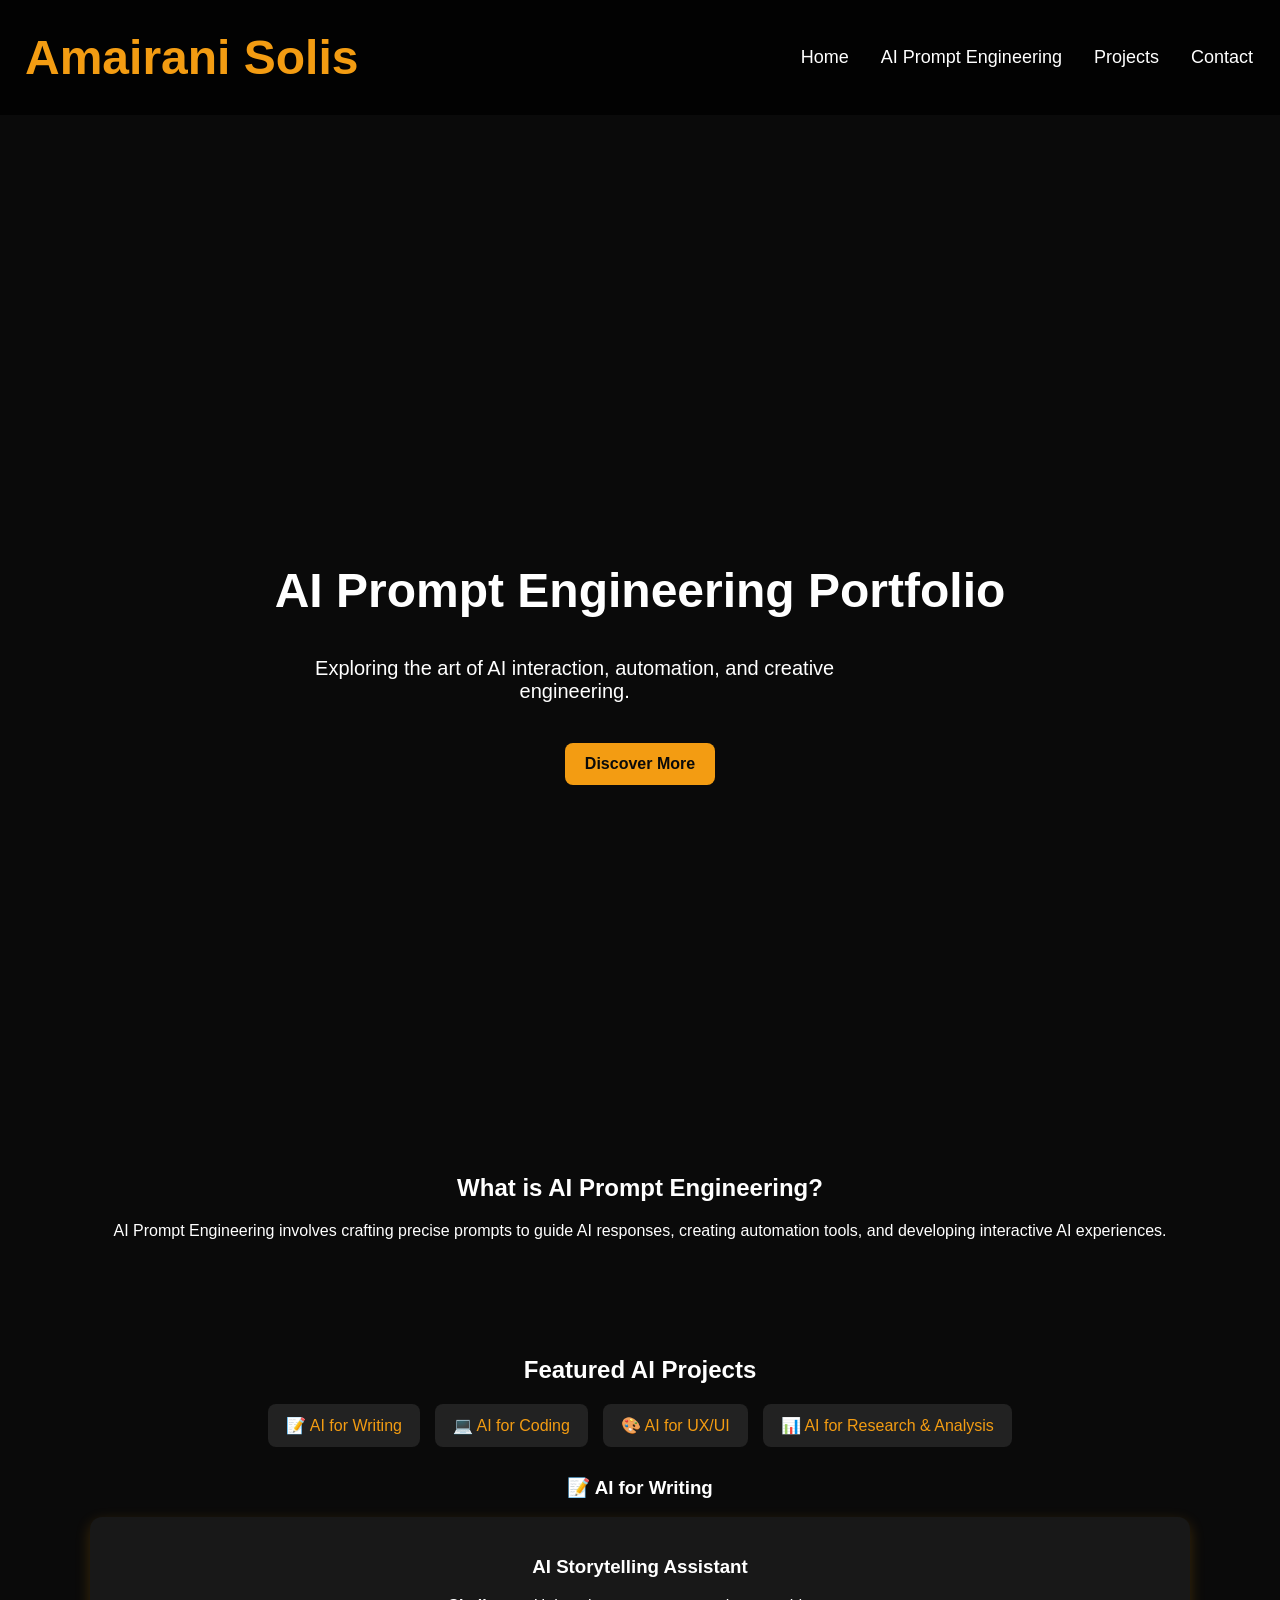
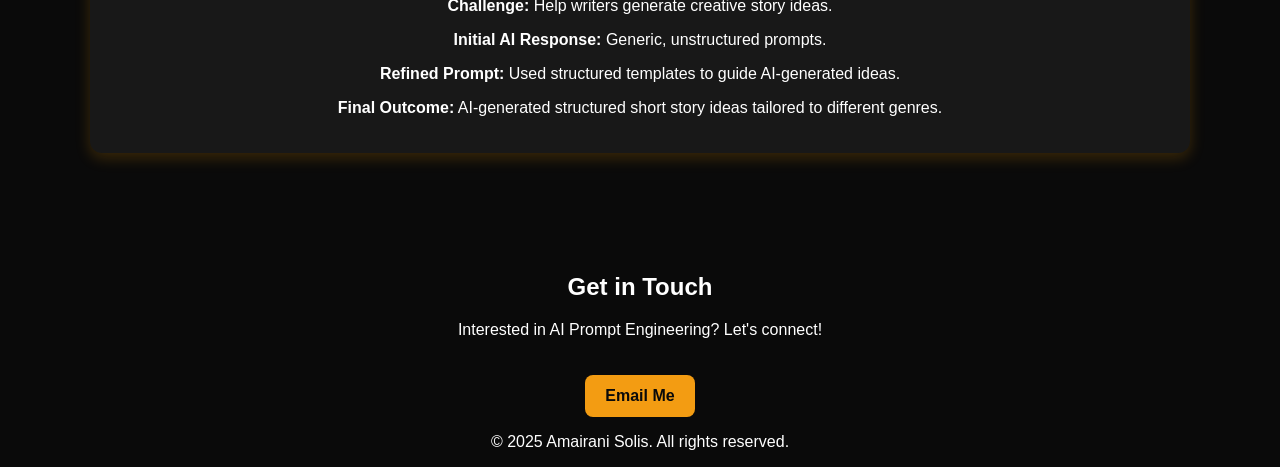
<file: Portfolio/index.html>
<!DOCTYPE html>
<html lang="en">
<head>
    <meta charset="UTF-8">
    <meta name="viewport" content="width=device-width, initial-scale=1.0">
    <title>Amairani Solis | AI Prompt Engineering Portfolio</title>
    <link rel="stylesheet" href="styles.css">
    <script defer src="script.js"></script>
</head>
<body>
    <canvas id="backgroundCanvas"></canvas>
    <header>
        <div class="logo">Amairani Solis</div>
        <nav>
            <ul>
                <li><a href="#home">Home</a></li>
                <li><a href="#ai">AI Prompt Engineering</a></li>
                <li><a href="#projects">Projects</a></li>
                <li><a href="#contact">Contact</a></li>
            </ul>
        </nav>
    </header>
    
    <section id="home" class="hero">
	<video autoplay loop muted playsinline id="bg-video">
        	<source src="CodeGirl_video.mp4" type="video/mp4">
    	</video>
    	<div class="hero-content">
		<h1>AI Prompt Engineering Portfolio</h1>
        	<p>Exploring the art of AI interaction, automation, and creative engineering.</p>
        	<a href="#ai" class="btn">Discover More</a>
	</div>
    </section>

    <section id="ai" class="interactive-section">
        <h2>What is AI Prompt Engineering?</h2>
        <p>AI Prompt Engineering involves crafting precise prompts to guide AI responses, creating automation tools, and developing interactive AI experiences.</p>
    </section>

    <section id="projects" class="projects-section">
        <h2>Featured AI Projects</h2>
        <div class="project-categories">
            <button class="category-btn" onclick="showCategory('writing')">📝 AI for Writing</button>
            <button class="category-btn" onclick="showCategory('coding')">💻 AI for Coding</button>
            <button class="category-btn" onclick="showCategory('uxui')">🎨 AI for UX/UI</button>
            <button class="category-btn" onclick="showCategory('research')">📊 AI for Research & Analysis</button>
        </div>
        
        <div id="writing" class="project-category">
            <h3>📝 AI for Writing</h3>
            <div class="project-card">
                <h3>AI Storytelling Assistant</h3>
                <p><strong>Challenge:</strong> Help writers generate creative story ideas.</p>
                <p><strong>Initial AI Response:</strong> Generic, unstructured prompts.</p>
                <p><strong>Refined Prompt:</strong> Used structured templates to guide AI-generated ideas.</p>
                <p><strong>Final Outcome:</strong> AI-generated structured short story ideas tailored to different genres.</p>
            </div>
        </div>
        
        <div id="coding" class="project-category hidden">
            <h3>💻 AI for Coding</h3>
            <div class="project-card">
                <h3>Automated Code Generator</h3>
                <p><strong>Challenge:</strong> Generate functional code snippets using AI.</p>
                <p><strong>Initial AI Response:</strong> Messy and inconsistent syntax.</p>
                <p><strong>Refined Prompt:</strong> Structured inputs with specific formatting requests.</p>
                <p><strong>Final Outcome:</strong> AI-generated clean and efficient boilerplate code.</p>
            </div>
        </div>
        
        <div id="uxui" class="project-category hidden">
            <h3>🎨 AI for UX/UI</h3>
            <div class="project-card">
                <h3>AI-Powered UI Enhancements</h3>
                <p><strong>Challenge:</strong> Generate UI/UX design suggestions based on user input.</p>
                <p><strong>Initial AI Response:</strong> Generic UI suggestions without context.</p>
                <p><strong>Refined Prompt:</strong> Provided user intent and aesthetic preferences in the prompt.</p>
                <p><strong>Final Outcome:</strong> AI-generated UI elements matching specific branding and usability goals.</p>
            </div>
        </div>
        
        <div id="research" class="project-category hidden">
            <h3>📊 AI for Research & Analysis</h3>
            <div class="project-card">
                <h3>Smart Resume Analyzer</h3>
                <p><strong>Challenge:</strong> Extract key insights from resumes using AI.</p>
                <p><strong>Initial AI Response:</strong> Poorly structured resume insights.</p>
                <p><strong>Refined Prompt:</strong> Used clear structure for experience, skills, and strengths.</p>
                <p><strong>Final Outcome:</strong> AI-generated structured resume analysis and recommendations.</p>
            </div>
        </div>
    </section>
    
    <section id="contact" class="contact-section">
        <h2>Get in Touch</h2>
        <p>Interested in AI Prompt Engineering? Let's connect!</p>
        <a href="mailto:amairanysolis015@gmail.com" class="btn">Email Me</a>
    </section>
    
    <footer>
        <p>&copy; 2025 Amairani Solis. All rights reserved.</p>
    </footer>
</body>
</html>
</file>
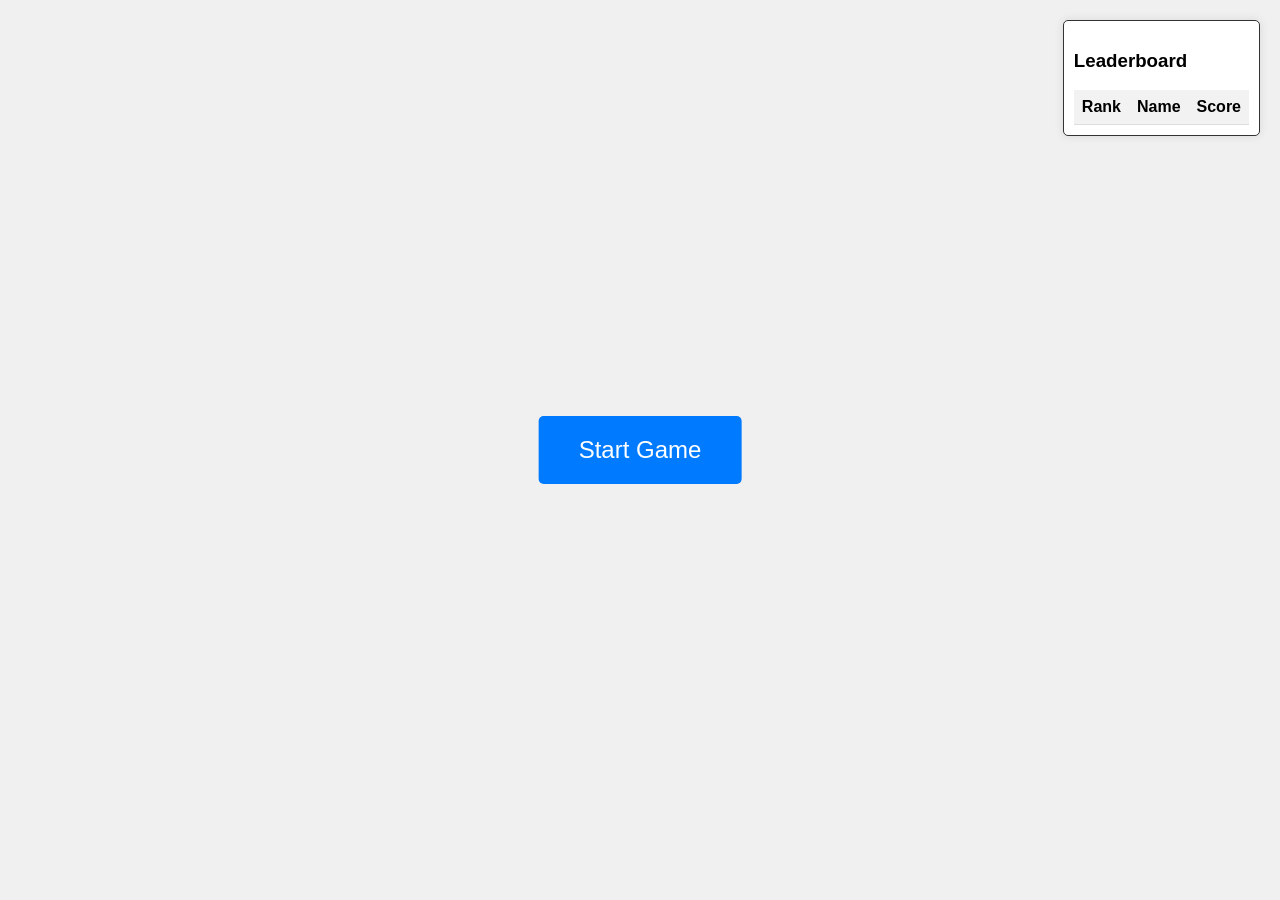
<file: TapBall.html>
<!DOCTYPE html>
<html lang="en">
<head>
    <meta charset="UTF-8">
    <title>Bouncing Ball Animation</title>
    <style>
        body {
            margin: 0;
            overflow: hidden;
            background-color: #f0f0f0;
            display: flex;
            justify-content: center;
            align-items: center;
            height: 100vh;
            font-family: Arial, sans-serif;
            position: relative; /* Ensure positioning context for absolute positioning */
        }
        .ball {
            width: 15vw;
            height: 25vh;
            background-color: red;
            border-radius: 50%;
            position: absolute;
            cursor: pointer; /* Add cursor style for pointer */
        }
        #counter {
            display: none; /* Hide counter initially */
            position: absolute;
            top: 50px;
            left: 50%;
            transform: translateX(-50%);
            font-size: 2rem;
            font-weight: bold;
            text-align: center;
        }
        #score {
            display: none; /* Hide score counter initially */
            position: absolute;
            top: 50%;
            left: 50%;
            transform: translate(-50%, -50%);
            font-size: 3rem;
            font-weight: bold;
            text-align: center;
        }
        #finalScore {
            display: none; /* Hide final score box initially */
            position: absolute;
            top: 50%;
            left: 50%;
            transform: translate(-50%, -50%);
            padding: 20px;
            background-color: #ffffff;
            border: 2px solid #333333;
            box-shadow: 0 0 10px rgba(0, 0, 0, 0.1);
            text-align: center;
        }
        #newGameButton {
            display: none; /* Hide new game button initially */
            position: absolute;
            top: 65%;
            left: 50%;
            transform: translate(-50%, -50%);
            padding: 15px 30px;
            font-size: 1.5rem;
            cursor: pointer;
            background-color: #007bff;
            color: white;
            border: none;
            border-radius: 5px;
        }
        #newGameButton:hover {
            background-color: #0056b3;
        }
        #startButton {
            display: block;
            position: absolute;
            top: 50%;
            left: 50%;
            transform: translate(-50%, -50%);
            padding: 20px 40px;
            font-size: 1.5rem;
            cursor: pointer;
            background-color: #007bff;
            color: white;
            border: none;
            border-radius: 5px;
        }
        #startButton:hover {
            background-color: #0056b3;
        }
        #nameInput {
            display: none;
            position: absolute;
            top: 50%;
            left: 50%;
            transform: translate(-50%, -50%);
            text-align: center;
            background-color: #ffffff;
            padding: 20px;
            border: 2px solid #333333;
            box-shadow: 0 0 10px rgba(0, 0, 0, 0.1);
        }
        #nameInput label {
            font-size: 1.2rem;
            font-weight: bold;
        }
        #nameInput input[type="text"] {
            margin-top: 10px;
            padding: 10px;
            font-size: 1rem;
            border: 1px solid #ccc;
            border-radius: 5px;
        }
        #nameInput button {
            margin-top: 10px;
            padding: 10px 20px;
            font-size: 1rem;
            cursor: pointer;
            background-color: #007bff;
            color: white;
            border: none;
            border-radius: 5px;
        }
        #nameInput button:hover {
            background-color: #0056b3;
        }
        #playerNameDisplay {
            display: none;
            position: absolute;
            top: 20px;
            right: 20px;
            font-size: 1.2rem;
            font-weight: bold;
        }
        #leaderboard {
            position: absolute;
            top: 20px;
            right: 20px;
            font-size: 1rem;
            border: 1px solid #333333;
            border-radius: 5px;
            padding: 10px;
            background-color: #ffffff;
            box-shadow: 0 0 10px rgba(0, 0, 0, 0.1);
        }
        #leaderboard table {
            width: 100%;
            border-collapse: collapse;
        }
        #leaderboard th, #leaderboard td {
            padding: 8px;
            border-bottom: 1px solid #ddd;
            text-align: center;
        }
        #leaderboard th {
            background-color: #f2f2f2;
        }
    </style>
</head>
<body>
    <div id="nameInput">
        <label for="playerName">Type your Name:</label>
        <input type="text" id="playerName" placeholder="Enter your name">
        <button id="nameSubmit">Submit</button>
    </div>
    <button id="startButton">Start Game</button>
    <div id="counter">Time Left: <span id="timer">30</span> seconds</div>
    <div id="finalScore"></div>
    <div id="score">0</div>
    <button id="newGameButton">New Game</button>
    <div id="playerNameDisplay"></div>
    <div id="leaderboard">
        <h3>Leaderboard</h3>
        <table>
            <thead>
                <tr>
                    <th>Rank</th>
                    <th>Name</th>
                    <th>Score</th>
                </tr>
            </thead>
            <tbody id="leaderboardBody">
                <!-- Leaderboard rows will be dynamically added here -->
            </tbody>
        </table>
    </div>
    <script>
        const colors = ['red', 'blue', 'green', 'yellow', 'purple', 'orange', 'pink', 'cyan', 'magenta', 'lime', 'deepskyblue', 'gold', 'white', 'black'];

        let clickCount = 0;
        let secondsLeft = 30;
        let playerName = '';
        let gameStarted = false;
        let originalBall = null;
        let originalX = 100, originalY = 100;
        let originalDX = 10, originalDY = 10;
        let animationFrameId;
        let timerInterval;

        const counterElement = document.getElementById('counter');
        const timerElement = document.getElementById('timer');
        const finalScoreElement = document.getElementById('finalScore');
        const scoreElement = document.getElementById('score');
        const newGameButton = document.getElementById('newGameButton');
        const playerNameDisplay = document.getElementById('playerNameDisplay');
        const leaderboardBody = document.getElementById('leaderboardBody');

        function updateLeaderboard() {
            let leaderboardData = JSON.parse(localStorage.getItem('leaderboard')) || [];
            leaderboardData.sort((a, b) => b.score - a.score);
            leaderboardBody.innerHTML = '';

            for (let i = 0; i < Math.min(leaderboardData.length, 5); i++) {
                const player = leaderboardData[i];
                const row = document.createElement('tr');
                row.innerHTML = `<td>${i + 1}</td><td>${player.name}</td><td>${player.score}</td>`;
                leaderboardBody.appendChild(row);
            }
        }

        function saveScoreToLeaderboard() {
            let leaderboardData = JSON.parse(localStorage.getItem('leaderboard')) || [];
            leaderboardData.push({ name: playerName, score: clickCount });
            localStorage.setItem('leaderboard', JSON.stringify(leaderboardData));
            updateLeaderboard();
        }

        function updateCounter() {
            counterElement.innerHTML = `Time Left: <span id="timer">${secondsLeft}</span> seconds`;
        }

        function updateFinalScore() {
            finalScoreElement.textContent = `Final Score: ${clickCount}`;
            finalScoreElement.style.display = 'block';
            counterElement.style.display = 'none';
            scoreElement.style.display = 'none';
            newGameButton.style.display = 'block';
            document.querySelectorAll('.ball').forEach(ball => ball.remove());
            playerNameDisplay.style.display = 'none';
            saveScoreToLeaderboard();
        }

        function updateScore() {
            scoreElement.textContent = clickCount;
        }

        function getRandomColor() {
            return colors[Math.floor(Math.random() * colors.length)];
        }

        function createBall(x, y) {
            const ball = document.createElement('div');
            ball.classList.add('ball');
            ball.style.left = x + 'px';
            ball.style.top = y + 'px';
            ball.style.backgroundColor = getRandomColor();
            document.body.appendChild(ball);

            ball.addEventListener('click', () => {
                ball.remove();
                clickCount++;
                updateScore();
                createBall(
                    Math.random() * (window.innerWidth - ball.clientWidth),
                    Math.random() * (window.innerHeight - ball.clientHeight)
                );
            });

            return ball;
        }

        function moveBall(ball) {
            let x = parseFloat(ball.style.left);
            let y = parseFloat(ball.style.top);
            let dx = originalDX;
            let dy = originalDY;

            function update() {
                x += dx;
                y += dy;

                if (x <= 0 || x >= window.innerWidth - ball.clientWidth) {
                    dx = -dx;
                }

                if (y <= 0 || y >= window.innerHeight - ball.clientHeight) {
                    dy = -dy;
                }

                ball.style.left = x + 'px';
                ball.style.top = y + 'px';

                if (gameStarted) {
                    animationFrameId = requestAnimationFrame(update);
                }
            }

            animationFrameId = requestAnimationFrame(update);
        }

        function startGame() {
            clickCount = 0;
            secondsLeft = 30;
            gameStarted = true;

            counterElement.style.display = 'block';
            scoreElement.style.display = 'block';
            scoreElement.textContent = clickCount;
            finalScoreElement.style.display = 'none';
            newGameButton.style.display = 'none';
            playerNameDisplay.style.display = 'block';
            updateCounter();

            originalBall = createBall(originalX, originalY);
            moveBall(originalBall);

            timerInterval = setInterval(() => {
                secondsLeft--;
                updateCounter();
                if (secondsLeft <= 0) {
                    gameStarted = false;
                    clearInterval(timerInterval);
                    cancelAnimationFrame(animationFrameId);
                    updateFinalScore();
                }
            }, 1000);
        }

        document.getElementById('startButton').addEventListener('click', () => {
            document.getElementById('startButton').style.display = 'none';
            document.getElementById('nameInput').style.display = 'block';
        });

        document.getElementById('nameSubmit').addEventListener('click', () => {
            playerName = document.getElementById('playerName').value.trim();
            if (playerName === '') {
                alert('Please enter your name.');
                return;
            }

            document.getElementById('nameInput').style.display = 'none';
            playerNameDisplay.textContent = `Player: ${playerName}`;
            startGame();
        });

        newGameButton.addEventListener('click', () => {
            startGame();
        });

        window.addEventListener('load', updateLeaderboard);
    </script>
</body>
</html>
</file>
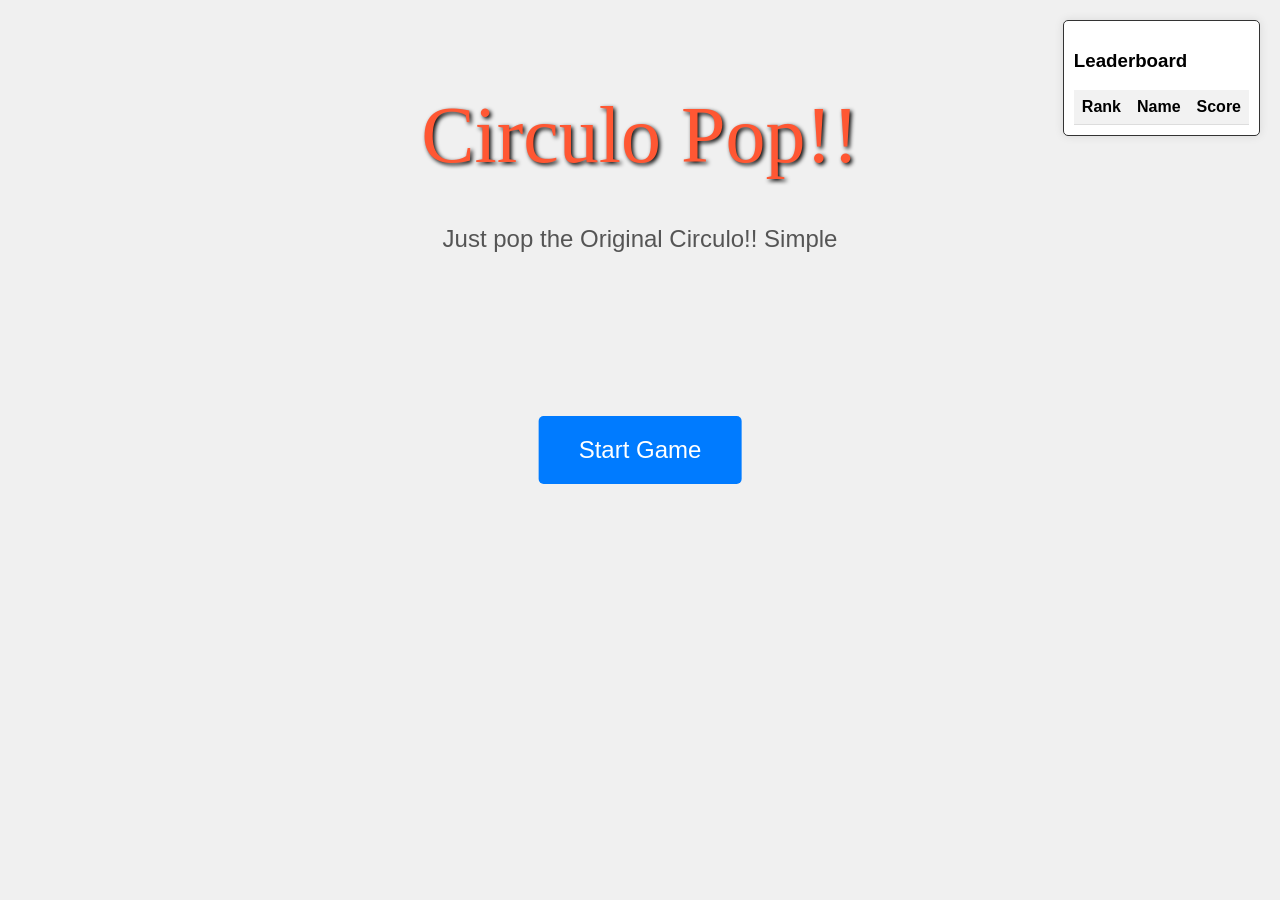
<file: Circulo_Pop/BounceBall.html>
<!DOCTYPE html>
<html lang="en">
<head>
    <meta charset="UTF-8">
    <title>Bouncing Ball Animation</title>
    <style>
        body {
            margin: 0;
            overflow: hidden;
            background-color: #f0f0f0;
            display: flex;
            justify-content: center;
            align-items: center;
            height: 100vh;
            font-family: Arial, sans-serif;
            position: relative;
        }
        #title {
            font-size: 5rem;
            font-family: 'Fredoka One', cursive;
            text-shadow: 2px 2px 4px #000000;
            color: #ff5733;
            position: absolute;
            top: 10%;
            left: 50%;
            transform: translateX(-50%);
            text-align: center;
        }
        #description {
            font-size: 1.5rem;
            font-family: 'Comic Sans MS', cursive, sans-serif;
            color: #555;
            position: absolute;
            top: 25%;
            left: 50%;
            transform: translateX(-50%);
            text-align: center;
        }
        .ball {
            width: 15vw;
            height: 25vh;
            background-color: red;
            border-radius: 50%;
            position: absolute;
            cursor: pointer;
        }
        #counter {
            display: none;
            position: absolute;
            top: 50px;
            left: 50%;
            transform: translateX(-50%);
            font-size: 2rem;
            font-weight: bold;
            text-align: center;
        }
        #score {
            display: none;
            position: absolute;
            top: 50%;
            left: 50%;
            transform: translate(-50%, -50%);
            font-size: 3rem;
            font-weight: bold;
            text-align: center;
        }
        #finalScore {
            display: none;
            position: absolute;
            top: 50%;
            left: 50%;
            transform: translate(-50%, -50%);
            padding: 20px;
            background-color: #ffffff;
            border: 2px solid #333333;
            box-shadow: 0 0 10px rgba(0, 0, 0, 0.1);
            text-align: center;
        }
        #newGameButton {
            display: none;
            position: absolute;
            top: 65%;
            left: 50%;
            transform: translate(-50%, -50%);
            padding: 15px 30px;
            font-size: 1.5rem;
            cursor: pointer;
            background-color: #007bff;
            color: white;
            border: none;
            border-radius: 5px;
        }
        #newGameButton:hover {
            background-color: #0056b3;
        }
        #startButton {
            display: block;
            position: absolute;
            top: 50%;
            left: 50%;
            transform: translate(-50%, -50%);
            padding: 20px 40px;
            font-size: 1.5rem;
            cursor: pointer;
            background-color: #007bff;
            color: white;
            border: none;
            border-radius: 5px;
        }
        #startButton:hover {
            background-color: #0056b3;
        }
        #nameInput {
            display: none;
            position: absolute;
            top: 50%;
            left: 50%;
            transform: translate(-50%, -50%);
            text-align: center;
            background-color: #ffffff;
            padding: 20px;
            border: 2px solid #333333;
            box-shadow: 0 0 10px rgba(0, 0, 0, 0.1);
        }
        #nameInput label {
            font-size: 1.2rem;
            font-weight: bold;
        }
        #nameInput input[type="text"] {
            margin-top: 10px;
            padding: 10px;
            font-size: 1rem;
            border: 1px solid #ccc;
            border-radius: 5px;
        }
        #nameInput button {
            margin-top: 10px;
            padding: 10px 20px;
            font-size: 1rem;
            cursor: pointer;
            background-color: #007bff;
            color: white;
            border: none;
            border-radius: 5px;
        }
        #nameInput button:hover {
            background-color: #0056b3;
        }
        #playerNameDisplay {
            display: none;
            position: absolute;
            top: 20px;
            right: 20px;
            font-size: 1.2rem;
            font-weight: bold;
        }
        #leaderboard {
            position: absolute;
            top: 20px;
            right: 20px;
            font-size: 1rem;
            border: 1px solid #333333;
            border-radius: 5px;
            padding: 10px;
            background-color: #ffffff;
            box-shadow: 0 0 10px rgba(0, 0, 0, 0.1);
        }
        #leaderboard table {
            width: 100%;
            border-collapse: collapse;
        }
        #leaderboard th, #leaderboard td {
            padding: 8px;
            border-bottom: 1px solid #ddd;
            text-align: center;
        }
        #leaderboard th {
            background-color: #f2f2f2;
        }
    </style>
</head>
<body>
    <div id="title">Circulo Pop!!</div>
    <div id="description">Just pop the Original Circulo!! Simple</div>
    <div id="nameInput">
        <label for="playerName">Type your Name:</label>
        <input type="text" id="playerName" placeholder="Enter your name">
        <button id="nameSubmit">Submit</button>
    </div>
    <button id="startButton">Start Game</button>
    <div id="counter">Time Left: <span id="timer">30</span> seconds</div>
    <div id="finalScore"></div>
    <div id="score">0</div>
    <button id="newGameButton">New Game</button>
    <div id="playerNameDisplay"></div>
    <div id="leaderboard">
        <h3>Leaderboard</h3>
        <table>
            <thead>
                <tr>
                    <th>Rank</th>
                    <th>Name</th>
                    <th>Score</th>
                </tr>
            </thead>
            <tbody id="leaderboardBody">
                <!-- Leaderboard rows will be dynamically added here -->
            </tbody>
        </table>
    </div>
    <audio id="popSound" src="pop.mp3"></audio>
    <script>
        const colors = ['red', 'blue', 'green', 'yellow', 'purple', 'orange', 'pink', 'cyan', 'magenta', 'lime', 'deepskyblue', 'gold', 'white', 'black'];

        let clickCount = 0;
        let secondsLeft = 30;
        let playerName = '';
        let gameStarted = false;
        let originalBall = null;
        let originalX = 100, originalY = 100;
        let originalDX = 10, originalDY = 10;
        let originalBallAnimationFrame = null;

        const counterElement = document.getElementById('counter');
        const timerElement = document.getElementById('timer');
        const finalScoreElement = document.getElementById('finalScore');
        const scoreElement = document.getElementById('score');
        const newGameButton = document.getElementById('newGameButton');
        const playerNameDisplay = document.getElementById('playerNameDisplay');
        const leaderboardBody = document.getElementById('leaderboardBody');
        const titleElement = document.getElementById('title');
        const descriptionElement = document.getElementById('description');
        const popSound = document.getElementById('popSound');

        function updateLeaderboard() {
            let leaderboardData = JSON.parse(localStorage.getItem('leaderboard')) || [];
            leaderboardData.sort((a, b) => b.score - a.score);
            leaderboardBody.innerHTML = '';
            for (let i = 0; i < Math.min(leaderboardData.length, 5); i++) {
                const player = leaderboardData[i];
                const row = document.createElement('tr');
                row.innerHTML = `<td>${i + 1}</td><td>${player.name}</td><td>${player.score}</td>`;
                leaderboardBody.appendChild(row);
            }
        }

        function saveScoreToLeaderboard() {
            let leaderboardData = JSON.parse(localStorage.getItem('leaderboard')) || [];
            leaderboardData.push({ name: playerName, score: clickCount });
            localStorage.setItem('leaderboard', JSON.stringify(leaderboardData));
            updateLeaderboard();
        }

        function updateCounter() {
            counterElement.textContent = `Time Left: ${secondsLeft} seconds`;
        }

        function updateFinalScore() {
            finalScoreElement.textContent = `Final Score: ${clickCount}`;
            finalScoreElement.style.display = 'block';
            counterElement.style.display = 'none';
            scoreElement.style.display = 'none';
            newGameButton.style.display = 'block';
            document.querySelectorAll('.ball').forEach(ball => ball.remove());
            playerNameDisplay.style.display = 'none';
            saveScoreToLeaderboard();
        }

        function updateScore() {
            scoreElement.textContent = clickCount;
        }

        function getRandomColor() {
            return colors[Math.floor(Math.random() * colors.length)];
        }
        function playPopSound() {
            const sound = new Audio('pop.mp3');
            sound.play();
        }

        function createBall(x, y) {
            const ball = document.createElement('div');
            ball.classList.add('ball');
            ball.style.left = x + 'px';
            ball.style.top = y + 'px';
            ball.style.backgroundColor = getRandomColor();

            ball.addEventListener('click', () => {
                if (!gameStarted || ball !== originalBall) return;

                clickCount++;
                updateScore();
                playPopSound();

                const newX = Math.random() * (window.innerWidth - ball.offsetWidth);
                const newY = Math.random() * (window.innerHeight - ball.offsetHeight);

                const newBall = createBall(newX, newY);
                animateBall(newBall);
            });

            document.body.appendChild(ball);

            return ball;
        }

        function animateBall(ball) {
            let dx = 10, dy = 10;

            function moveBall() {
                const ballWidth = ball.clientWidth;
                const ballHeight = ball.clientHeight;
                const windowWidth = window.innerWidth;
                const windowHeight = window.innerHeight;

                let x = parseFloat(ball.style.left);
                let y = parseFloat(ball.style.top);

                x += dx;
                y += dy;

                if (x + ballWidth >= windowWidth || x <= 0) {
                    dx = -dx;
                    ball.style.backgroundColor = getRandomColor(); // Change color only when hitting wall
                }
                if (y + ballHeight >= windowHeight || y <= 0) {
                    dy = -dy;
                    ball.style.backgroundColor = getRandomColor(); // Change color only when hitting wall
                }

                ball.style.left = x + 'px';
                ball.style.top = y + 'px';

                requestAnimationFrame(moveBall);
            }

            moveBall();
        }

        document.getElementById('startButton').addEventListener('click', () => {
            gameStarted = true;
            document.getElementById('startButton').style.display = 'none';
            document.getElementById('nameInput').style.display = 'block';
            titleElement.style.display = 'none';
            descriptionElement.style.display = 'none';
        });

        document.getElementById('nameSubmit').addEventListener('click', () => {
            playerName = document.getElementById('playerName').value;
            if (playerName.trim() === '') {
                alert('Please enter a valid name.');
                return;
            }
            document.getElementById('nameInput').style.display = 'none';
            playerNameDisplay.textContent = `Player: ${playerName}`;
            playerNameDisplay.style.display = 'block';
            counterElement.style.display = 'block';
            scoreElement.style.display = 'block';
            newGameButton.style.display = 'none';
            secondsLeft = 30;
            clickCount = 0;
            updateCounter();
            updateScore();
            updateLeaderboard();
            originalBall = createBall(originalX, originalY);
            animateBall(originalBall);
            let timer = setInterval(() => {
                secondsLeft--;
                updateCounter();
                if (secondsLeft === 0) {
                    clearInterval(timer);
                    gameStarted = false;
                    updateFinalScore();
                }
            }, 1000);
        });

        newGameButton.addEventListener('click', () => {
            document.getElementById('finalScore').style.display = 'none';
            document.getElementById('startButton').style.display = 'block';
            newGameButton.style.display = 'none';
            titleElement.style.display = 'block';
            descriptionElement.style.display = 'block';
        });

        updateLeaderboard();
    </script>
</body>
</html>
</file>
<file: Portfolio/styles.css>
/* General Styles */
body {
    font-family: 'Poppins', sans-serif;
    margin: 0;
    padding: 0;
    background-color: #0a0a0a;
    color: #ffffff;
    text-align: center;
}

header {
    display: flex;
    justify-content: space-between;
    align-items: center;
    padding: 30px 5px;
    background: rgba(0, 0, 0, 0.8);
    position: fixed;
    width: 100%;
    top: 0;
    z-index: 1000;
}

.logo {
    font-size: 48px;
    font-weight: bold;
    color: #f39c12;
    margin-left: 20px; /* Moves logo slightly right to balance */
}

nav {
    flex-grow: 1;
    display: flex;
    justify-content: flex-end;
    margin-right: 20px; /* Moves navigation more to the left */
}

nav ul {
    list-style: none;
    display: flex;
    gap: 8px; /* Reduces spacing between items */
    padding-left: 0;
}

nav ul li {
    display: inline;
}

nav ul li a {
    color: #ffffff;
    text-decoration: none;
    font-size: 18px;
    transition: color 0.3s ease-in-out;
    padding: 10px 12px; /* Increases clickable area and spacing */
}

nav ul li a:hover {
    color: #f39c12;
}

/* Video Background */
#bg-video {
    position: absolute;
    top: 0;
    left: 0;
    width: 100%;
    height: 100%;
    object-fit: cover;
    z-index: -1;
    filter: brightness(0.8); /* Adjust darkness (1 = normal, lower is darker) */
}

/* Ensure content appears above the video */
.hero {
    position: relative;
    display: flex;
    flex-direction: column;
    align-items: center;
    justify-content: center;
    height: 100vh;
    padding: 50px;
    text-align: center;
}

.hero-content {
    position: relative;
    z-index: 1;
}

.hero h1 {
    font-size: 48px;
    font-weight: 700;
    animation: fadeIn 2s ease-in-out;
}

.hero p {
    font-size: 20px;
    max-width: 600px;
    margin-top: 10px;
    animation: fadeIn 2s ease-in-out;
}

.btn {
    background: #f39c12;
    padding: 12px 20px;
    text-decoration: none;
    color: #0a0a0a;
    font-weight: bold;
    border-radius: 8px;
    transition: transform 0.3s ease-in-out;
    display: inline-block;
    margin-top: 20px;
}

.btn:hover {
    transform: scale(1.1);
    background: #e67e22;
}

/* Project Section Styles */
.projects-section {
    padding: 80px 20px;
    max-width: 1100px;
    margin: auto;
}

.project-categories {
    display: flex;
    justify-content: center;
    gap: 15px;
    margin-bottom: 30px;
}

.category-btn {
    background: #222;
    color: #f39c12;
    border: none;
    padding: 12px 18px;
    font-size: 16px;
    cursor: pointer;
    border-radius: 8px;
    transition: all 0.3s ease-in-out;
}

.category-btn:hover {
    background: #f39c12;
    color: #222;
}

.project-category {
    display: none;
}

.project-category:not(.hidden) {
    display: block;
    animation: fadeIn 1s ease-in-out;
}

.project-card {
    background: #181818;
    padding: 20px;
    border-radius: 12px;
    margin-bottom: 20px;
    box-shadow: 0px 5px 15px rgba(255, 165, 0, 0.2);
    transition: transform 0.3s ease-in-out;
}

.project-card:hover {
    transform: scale(1.05);
}

@keyframes fadeIn {
    from { opacity: 0; transform: translateY(10px); }
    to { opacity: 1; transform: translateY(0); }
}
</file>
